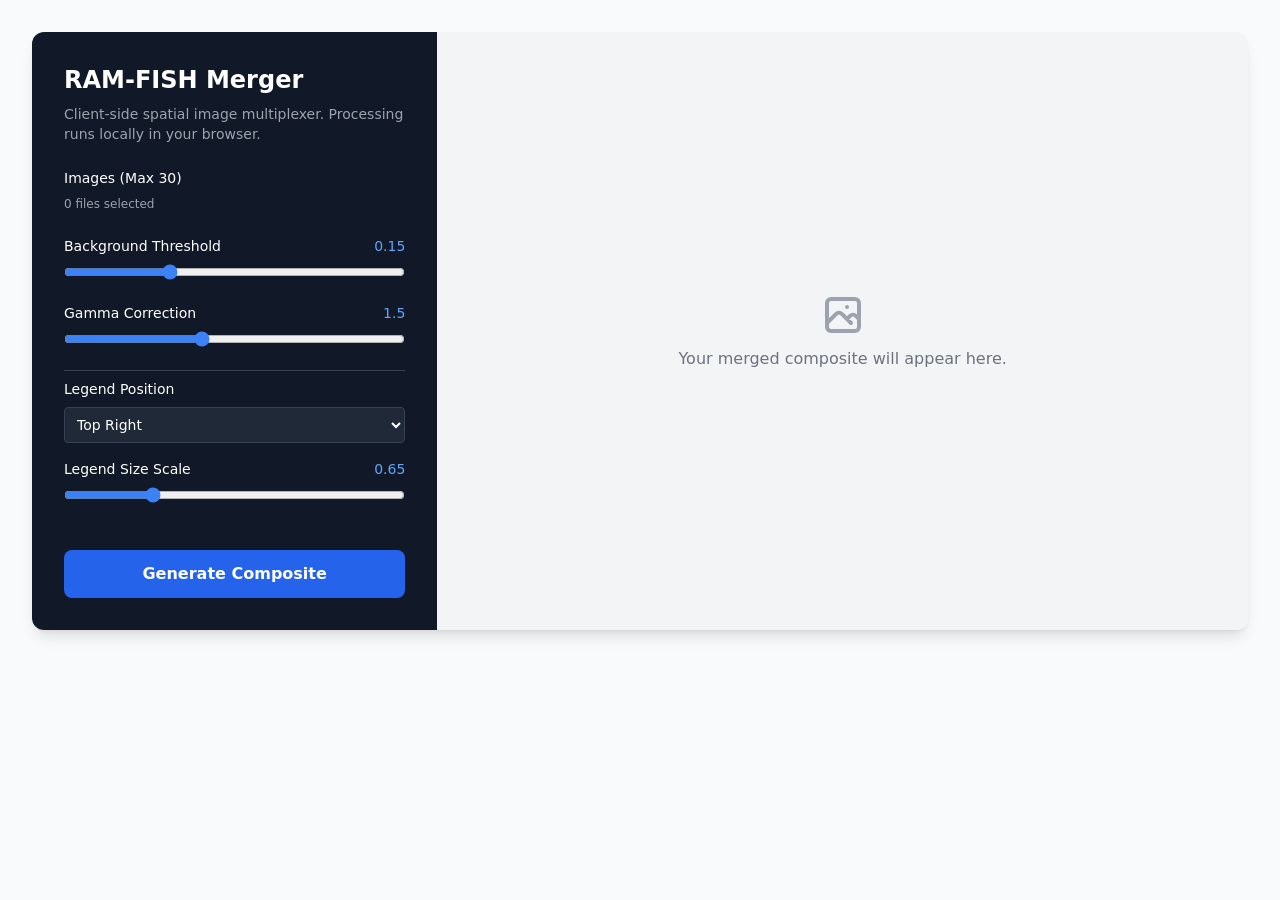
<file: components/merger/index.html>
<!DOCTYPE html>
<html lang="en">
<head>
    <meta charset="UTF-8">
    <meta name="viewport" content="width=device-width, initial-scale=1.0">
    <title>Multiplexed RNA-FISH Merger</title>
    <link rel="stylesheet" href="tailwind.css">
    <style>
        /* Ensures the canvas scales nicely within its container */
        #resultCanvas { max-width: 100%; max-height: 700px; object-fit: contain; }
        
        /* Slight styling to make color pickers look cleaner */
        input[type="color"]::-webkit-color-swatch-wrapper { padding: 0; }
        input[type="color"]::-webkit-color-swatch { border: none; border-radius: 4px; }
    </style>
</head>
<body class="bg-gray-50 min-h-screen text-gray-800 font-sans p-4 md:p-8">

    <div class="max-w-7xl mx-auto bg-white rounded-xl shadow-lg overflow-hidden flex flex-col md:flex-row">
        
        <div class="w-full md:w-1/3 bg-gray-900 text-white p-6 md:p-8 flex flex-col gap-6">
            <div>
                <h1 class="text-2xl font-bold mb-2">RAM-FISH Merger</h1>
                <p class="text-gray-400 text-sm">Client-side spatial image multiplexer. Processing runs locally in your browser.</p>
            </div>

            <form id="uploadForm" class="flex flex-col gap-6">
                <div>
                    <label class="block text-sm font-medium mb-2">Images (Max 30)</label>
                    <input type="file" id="fileInputUnused" multiple accept="image/*" style="display:none" 
                           class="block w-full text-sm text-gray-400 file:mr-4 file:py-2 file:px-4 file:rounded-md file:border-0 file:text-sm file:font-semibold file:bg-blue-600 file:text-white hover:file:bg-blue-700 cursor-pointer">
                    <p id="fileCount" class="text-xs text-gray-400 mt-2">0 files selected</p>
                </div>

                <!-- NEW: Dynamic Channel Colors Container -->
                <div id="channelColorsContainer" class="hidden flex flex-col gap-2 max-h-48 overflow-y-auto p-3 bg-gray-800 rounded border border-gray-700">
                    <!-- Color pickers injected here via JS -->
                </div>

                <div class="space-y-4">
                    <div>
                        <label class="flex justify-between text-sm font-medium">
                            <span>Background Threshold</span>
                            <span id="threshVal" class="text-blue-400">0.15</span>
                        </label>
                        <input type="range" id="threshold" min="0" max="0.5" step="0.01" value="0.15" class="w-full mt-2 accent-blue-500">
                    </div>

                    <div>
                        <label class="flex justify-between text-sm font-medium">
                            <span>Gamma Correction</span>
                            <span id="gammaVal" class="text-blue-400">1.5</span>
                        </label>
                        <input type="range" id="gamma" min="0.5" max="3.0" step="0.1" value="1.5" class="w-full mt-2 accent-blue-500">
                    </div>

                    <div class="pt-2 border-t border-gray-700">
                        <label class="block text-sm font-medium mb-2">Legend Position</label>
                        <select id="legendPos" class="w-full bg-gray-800 text-white border border-gray-700 rounded p-2 text-sm">
                            <option value="top_right">Top Right</option>
                            <option value="bottom_right">Bottom Right</option>
                            <option value="top_left">Top Left</option>
                            <option value="bottom_left">Bottom Left</option>
                        </select>
                    </div>

                    <div>
                        <label class="flex justify-between text-sm font-medium">
                            <span>Legend Size Scale</span>
                            <span id="textScaleVal" class="text-blue-400">0.65</span>
                        </label>
                        <input type="range" id="textScale" min="0.2" max="2.0" step="0.05" value="0.65" class="w-full mt-2 accent-blue-500">
                    </div>
                </div>

                <button type="submit" id="submitBtn" class="w-full bg-blue-600 hover:bg-blue-700 text-white font-bold py-3 px-4 rounded-lg transition duration-200 mt-4">
                    Generate Composite
                </button>
            </form>
        </div>

        <div class="w-full md:w-2/3 p-4 md:p-8 flex flex-col items-center justify-center bg-gray-100 min-h-[500px] relative">
            
            <div id="loading" class="hidden absolute inset-0 bg-gray-100/90 z-10 flex-col items-center justify-center gap-3">
                <div class="w-12 h-12 border-4 border-blue-600 border-t-transparent rounded-full animate-spin"></div>
                <p class="text-gray-800 font-bold">Processing pixels...</p>
                <p class="text-gray-500 text-sm">High-res images may take a few seconds.</p>
            </div>
            
            <canvas id="resultCanvas" class="hidden shadow-xl border border-gray-300 bg-black rounded"></canvas>
            
            <div id="placeholderText" class="text-center">
                <svg class="mx-auto h-12 w-12 text-gray-400" fill="none" viewBox="0 0 24 24" stroke="currentColor">
                    <path stroke-linecap="round" stroke-linejoin="round" stroke-width="2" d="M4 16l4.586-4.586a2 2 0 012.828 0L16 16m-2-2l1.586-1.586a2 2 0 012.828 0L20 14m-6-6h.01M6 20h12a2 2 0 002-2V6a2 2 0 00-2-2H6a2 2 0 00-2 2v12a2 2 0 002 2z" />
                </svg>
                <p class="mt-2 text-gray-500 font-medium">Your merged composite will appear here.</p>
            </div>
            
            <button id="downloadBtn" class="hidden mt-6 bg-green-600 hover:bg-green-700 text-white font-bold py-2 px-6 rounded-lg transition shadow-md">
                Download High-Res Image
            </button>
        </div>
    </div>

    <script>
        const GENE_COLORS_RGB = [
            [255, 0, 0], [0, 255, 0], [0, 0, 255], [0, 255, 255], [255, 0, 255],
            [255, 255, 0], [255, 165, 0], [128, 0, 128], [0, 128, 128], [128, 128, 0],
            [255, 100, 100], [100, 255, 100], [100, 100, 255], [255, 128, 128], [128, 255, 128],
            [128, 128, 255], [255, 200, 0], [255, 0, 200], [0, 255, 200], [200, 255, 0],
            [200, 0, 255], [0, 200, 255], [128, 0, 0], [0, 128, 0], [0, 0, 128],
            [128, 64, 0], [128, 0, 64], [0, 128, 64], [0, 64, 128], [64, 0, 128]
        ];

        // --- Helper Functions for Colors ---
        const rgbToHex = (r, g, b) => {
            return "#" + (1 << 24 | r << 16 | g << 8 | b).toString(16).slice(1);
        };

        const hexToRgb = (hex) => {
            const result = /^#?([a-f\d]{2})([a-f\d]{2})([a-f\d]{2})$/i.exec(hex);
            return result ? [
                parseInt(result[1], 16),
                parseInt(result[2], 16),
                parseInt(result[3], 16)
            ] : [255, 255, 255];
        };

        // UI Listeners
        document.getElementById('threshold').addEventListener('input', e => document.getElementById('threshVal').textContent = e.target.value);
        document.getElementById('gamma').addEventListener('input', e => document.getElementById('gammaVal').textContent = e.target.value);
        document.getElementById('textScale').addEventListener('input', e => document.getElementById('textScaleVal').textContent = e.target.value);
        
        // RAMFISH Studio: images are preloaded instead of picked with "Choose Files".
        const fileInput = { files: [], addEventListener: (type, fn) => { fileInput._onchange = fn; } };
        const colorContainer = document.getElementById('channelColorsContainer');

        fileInput.addEventListener('change', e => {
            const files = Array.from(e.target.files);
            const count = files.length;
            document.getElementById('fileCount').textContent = `${count} file${count !== 1 ? 's' : ''} selected (Max 30)`;
            
            // Clear and hide if no files
            colorContainer.innerHTML = '';
            if (count === 0) {
                colorContainer.classList.add('hidden');
                return;
            }

            // Populate UI color pickers
            colorContainer.classList.remove('hidden');
            let colorIdx = 0;
            
            files.forEach((file, index) => {
                const name = file.name.replace(/\.[^/.]+$/, "");
                
                // Determine default color based on previous logic
                let rgb;
                if (name.toUpperCase() === 'DAPI') {
                    rgb = [200, 200, 200];
                } else {
                    rgb = GENE_COLORS_RGB[colorIdx % GENE_COLORS_RGB.length];
                    colorIdx++;
                }

                const hexColor = rgbToHex(rgb[0], rgb[1], rgb[2]);

                const row = document.createElement('div');
                row.className = 'flex justify-between items-center bg-gray-700/50 p-2 rounded';
                row.innerHTML = `
                    <span class="text-sm text-gray-200 truncate w-3/4 pr-2" title="${name}">${name}</span>
                    <input type="color" id="color_${index}" value="${hexColor}" class="w-8 h-8 rounded cursor-pointer bg-transparent border-0 shrink-0">
                `;
                colorContainer.appendChild(row);
            });
        });

        const loadImage = (file) => {
            return new Promise((resolve, reject) => {
                const img = new Image();
                img.onload = () => resolve({ img, name: file.name.replace(/\.[^/.]+$/, "") });
                img.onerror = reject;
                img.src = file.url || URL.createObjectURL(file);
            });
        };

        // Main Processing Logic
        document.getElementById('uploadForm').addEventListener('submit', async (e) => {
            e.preventDefault();
            if (fileInput.files.length === 0) return alert("Please select at least one image.");
            if (fileInput.files.length > 30) return alert("Maximum 30 images allowed.");

            // UI Loading State
            document.getElementById('submitBtn').disabled = true;
            document.getElementById('loading').classList.remove('hidden');
            document.getElementById('loading').classList.add('flex');
            document.getElementById('placeholderText').classList.add('hidden');
            document.getElementById('downloadBtn').classList.add('hidden');

            const threshold = parseFloat(document.getElementById('threshold').value);
            const gamma = parseFloat(document.getElementById('gamma').value);
            const legendPos = document.getElementById('legendPos').value;
            const textScale = parseFloat(document.getElementById('textScale').value);

            setTimeout(async () => {
                try {
                    const files = Array.from(fileInput.files);
                    const loadedImages = await Promise.all(files.map(loadImage));
                    
                    // NEW: Read user-selected colors from the UI
                    loadedImages.forEach((item, index) => {
                        const colorInput = document.getElementById(`color_${index}`);
                        item.color = hexToRgb(colorInput.value);
                    });

                    const width = loadedImages[0].img.width;
                    const height = loadedImages[0].img.height;

                    const offCanvas = document.createElement('canvas');
                    offCanvas.width = width;
                    offCanvas.height = height;
                    const offCtx = offCanvas.getContext('2d', { willReadFrequently: true });

                    const totalPixels = width * height;
                    const compR = new Float32Array(totalPixels);
                    const compG = new Float32Array(totalPixels);
                    const compB = new Float32Array(totalPixels);

                    for (let imgIdx = 0; imgIdx < loadedImages.length; imgIdx++) {
                        const { img, color } = loadedImages[imgIdx];
                        
                        offCtx.drawImage(img, 0, 0, width, height);
                        const imgData = offCtx.getImageData(0, 0, width, height).data;

                        let maxVal = 1;
                        for (let i = 0; i < imgData.length; i += 4) {
                            let gray = (imgData[i] + imgData[i+1] + imgData[i+2]) / 3;
                            if (gray > maxVal) maxVal = gray;
                        }

                        for (let i = 0, px = 0; i < imgData.length; i += 4, px++) {
                            let gray = (imgData[i] + imgData[i+1] + imgData[i+2]) / 3;
                            let norm = gray / maxVal;
                            
                            if (norm < threshold) {
                                norm = 0;
                            } else {
                                norm = Math.pow(norm, gamma);
                            }

                            compR[px] += (norm * color[0]) * 0.7;
                            compG[px] += (norm * color[1]) * 0.7;
                            compB[px] += (norm * color[2]) * 0.7;
                        }
                    }

                    const canvas = document.getElementById('resultCanvas');
                    canvas.width = width;
                    canvas.height = height;
                    const ctx = canvas.getContext('2d');
                    const finalImgData = ctx.createImageData(width, height);

                    for (let i = 0, px = 0; i < finalImgData.data.length; i += 4, px++) {
                        finalImgData.data[i] = Math.min(255, compR[px]);
                        finalImgData.data[i+1] = Math.min(255, compG[px]);
                        finalImgData.data[i+2] = Math.min(255, compB[px]);
                        finalImgData.data[i+3] = 255;
                    }
                    ctx.putImageData(finalImgData, 0, 0);

                    const baseScale = width / 1000;
                    const scale = baseScale * textScale; 
                    
                    const radius = 15 * scale;
                    const spacing = 60 * scale;
                    const fontSize = 40 * scale;
                    const marginX = 40 * baseScale;
                    const marginY = 40 * baseScale;
                    
                    ctx.font = `${fontSize}px Arial`;
                    ctx.textBaseline = "middle";
                    
                    let maxTextWidth = 0;
                    loadedImages.forEach(item => {
                        let textWidth = ctx.measureText(item.name).width;
                        if(textWidth > maxTextWidth) maxTextWidth = textWidth;
                    });
                    
                    const legendWidth = (radius * 2) + 20 + maxTextWidth;
                    const legendHeight = loadedImages.length * spacing;

                    let startX, startY;
                    
                    if (legendPos.includes("right")) {
                        startX = width - legendWidth - marginX;
                    } else {
                        startX = marginX;
                    }

                    if (legendPos.includes("bottom")) {
                        startY = height - legendHeight - marginY + (spacing/2);
                    } else {
                        startY = marginY + (spacing/2);
                    }

                    loadedImages.forEach((item, index) => {
                        const color = item.color;
                        const y = startY + (index * spacing);
                        
                        ctx.beginPath();
                        ctx.arc(startX + radius, y, radius, 0, 2 * Math.PI, false);
                        ctx.fillStyle = `rgb(${color[0]}, ${color[1]}, ${color[2]})`;
                        ctx.fill();

                        ctx.fillStyle = "white";
                        ctx.fillText(item.name, startX + (radius * 2) + (15 * scale), y);
                    });

                    canvas.classList.remove('hidden');
                    document.getElementById('downloadBtn').classList.remove('hidden');

                } catch (error) {
                    console.error(error);
                    alert("Error processing images. Ensure they are the same dimensions.");
                    document.getElementById('placeholderText').classList.remove('hidden');
                } finally {
                    document.getElementById('loading').classList.add('hidden');
                    document.getElementById('loading').classList.remove('flex');
                    document.getElementById('submitBtn').disabled = false;
                }
            }, 50); 
        });

        document.getElementById('downloadBtn').addEventListener('click', () => {
            const canvas = document.getElementById('resultCanvas');
            const link = document.createElement('a');
            link.download = 'multiplex_composite.jpg';
            link.href = canvas.toDataURL('image/jpeg', 0.95);
            link.click();
            // RAMFISH Studio: also save the composite into the project's 5_merge/ folder.
            toStreamlit("streamlit:setComponentValue", {value: {name: link.download, data: link.href, nonce: Date.now()}, dataType: "json"});
        });

        // --- RAMFISH Studio: Streamlit component messaging ---
        function toStreamlit(type, data) {
            window.parent.postMessage(Object.assign({isStreamlitMessage: true, type: type}, data), "*");
        }
        let currentToken = null;
        window.addEventListener("message", (event) => {
            if (event.data.type !== "streamlit:render") return;
            const a = event.data.args;
            if (a.token !== currentToken) {
                currentToken = a.token;
                fileInput.files = a.files;
                fileInput._onchange({ target: fileInput });
            }
        });
        new ResizeObserver(() => toStreamlit("streamlit:setFrameHeight", {height: document.body.scrollHeight + 20}))
            .observe(document.body);
        toStreamlit("streamlit:componentReady", {apiVersion: 1});
    </script>
</body>
</html>
</file>
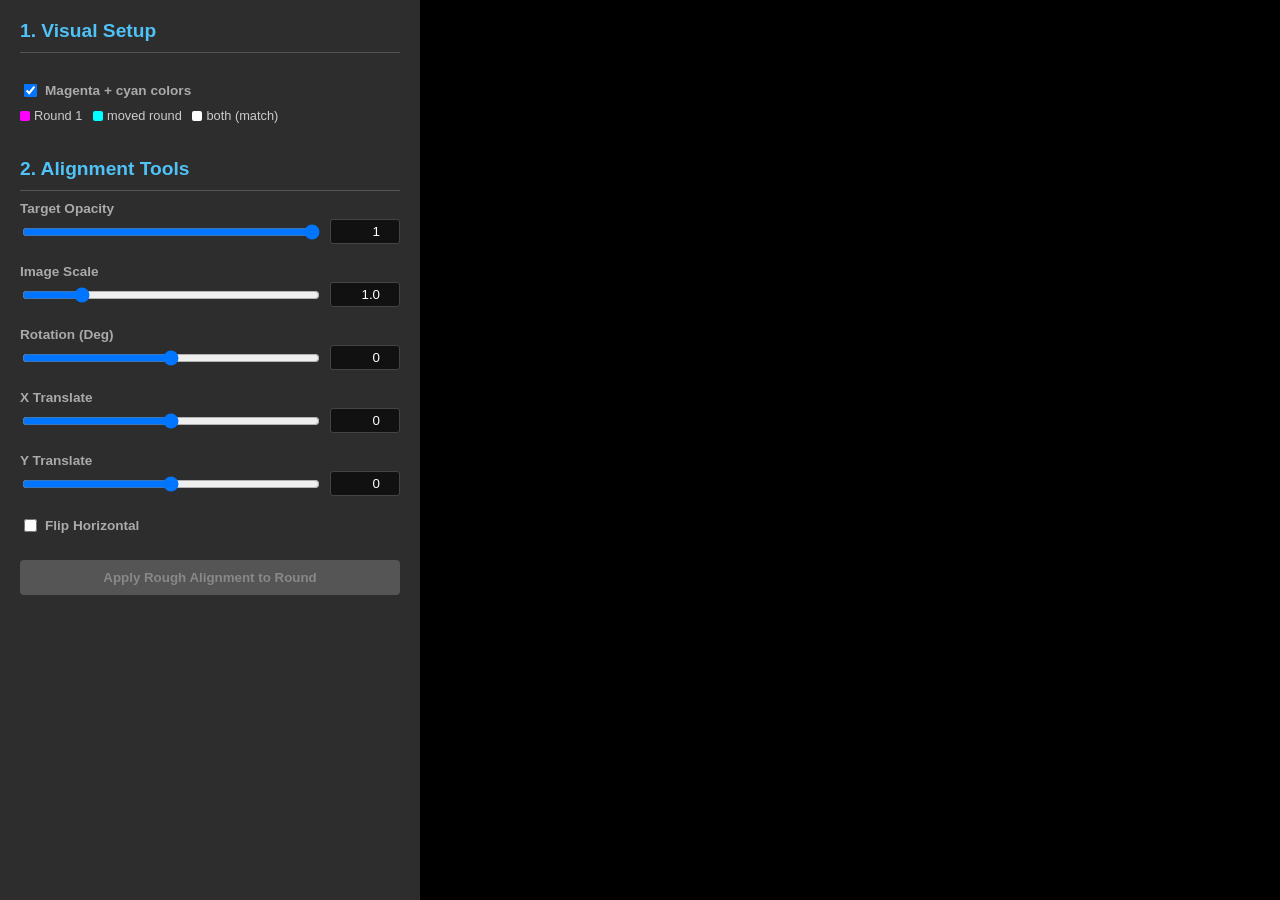
<file: components/rough_aligner/index.html>
<!DOCTYPE html>
<html lang="en">
<head>
    <meta charset="UTF-8">
    <title>RAM-FISH Fullstack Aligner</title>
    <style>
        body { margin: 0; padding: 0; display: flex; height: 100vh; font-family: sans-serif; background-color: #1e1e1e; color: #fff; overflow: hidden; }
        #controls { width: 380px; background-color: #2d2d2d; padding: 20px; box-shadow: 2px 0 5px rgba(0,0,0,0.5); overflow-y: auto; z-index: 10; display: flex; flex-direction: column; gap: 10px;}
        #viewport { flex-grow: 1; overflow: hidden; background-color: #000; position: relative; cursor: grab; display: flex; align-items: center; justify-content: center;}
        #viewport:active { cursor: grabbing; }
        
        #canvas-wrapper { position: relative; transform-origin: center center; isolation: isolate; background: #000; }
        .img-layer { position: absolute; top: 0; left: 0; transform-origin: center center; width: 100%; height: 100%; pointer-events: none;}
        #ref-img { z-index: 1; }
        #target-img { z-index: 2; opacity: 0.5; }
        /* color mode: Round 1 magenta, moved round cyan, added up so matching tissue turns white */
        body.colors #ref-img { filter: url(#to-magenta); }
        body.colors #target-img { filter: url(#to-cyan); mix-blend-mode: lighten; }
        .legend { font-size: 0.8rem; color: #ccc; margin: -4px 0 8px 0; line-height: 1.5; }
        .sw { display: inline-block; width: 10px; height: 10px; border-radius: 2px; margin-right: 4px; vertical-align: -1px; }
        
        h2 { margin: 0; border-bottom: 1px solid #555; padding-bottom: 10px; color: #4fc3f7; font-size: 1.2rem;}
        label { display: block; margin-bottom: 3px; font-size: 0.85rem; color: #aaa; font-weight: bold;}
        input[type="text"] { width: 100%; padding: 7px; background: #111; color: white; border: 1px solid #444; box-sizing: border-box; margin-bottom: 5px; border-radius: 3px; font-size: 0.8rem;}
        
        .input-group { display: flex; gap: 5px; margin-bottom: 10px;}
        .input-group button { width: auto; padding: 7px 10px; flex-shrink: 0;}
        
        .slider-container { display: flex; align-items: center; justify-content: space-between; margin-bottom: 10px;}
        input[type="range"] { flex-grow: 1; margin-right: 10px; }
        .num-input { width: 60px; text-align: right; background: #111; color: white; border: 1px solid #444; padding: 4px; border-radius: 3px;}
        
        button { width: 100%; padding: 10px; background-color: #4CAF50; color: white; border: none; cursor: pointer; font-weight: bold; border-radius: 4px; transition: 0.2s;}
        button:hover { background-color: #45a049; }
        button:disabled { background-color: #555; cursor: not-allowed; color: #888;}
        .btn-blue { background-color: #2196F3; }
        .btn-blue:hover { background-color: #1976D2; }
        .btn-gray { background-color: #666; }
        .btn-gray:hover { background-color: #555; }
        
        #status-box { padding: 10px; background: #111; border: 1px solid #444; font-family: monospace; font-size: 0.8rem; display: none; margin-top: 10px;}
        .loader { display: none; text-align: center; font-size: 0.9rem; color: #4fc3f7; margin-top: 5px;}
    </style>
</head>
<body>

    <div id="controls">
        <h2>1. Visual Setup</h2>
        <div id="round-info" style="font-size:0.85rem; color:#ddd; line-height:1.5;"></div>

        <div style="display:flex; align-items:center; margin-top: 8px;"><input type="checkbox" id="colors" checked style="margin-right:8px;"><label for="colors" style="margin:0;">Magenta + cyan colors</label></div>
        <div class="legend" id="color-legend"><span class="sw" style="background:#ff00ff"></span>Round 1 &nbsp; <span class="sw" style="background:#00ffff"></span>moved round &nbsp; <span class="sw" style="background:#fff"></span>both (match)</div>

        <h2 style="margin-top:15px;">2. Alignment Tools</h2>
        <div><label>Target Opacity</label><div class="slider-container"><input type="range" id="opacity" min="0" max="1" step="0.05" value="0.5"><input type="number" id="op-num" class="num-input" value="0.5" step="0.05"></div></div>
        <div><label>Image Scale</label><div class="slider-container"><input type="range" id="img-scale" min="0.1" max="5.0" step="0.01" value="1.0"><input type="number" id="scale-num" class="num-input" value="1.0" step="0.01"></div></div>
        <div><label>Rotation (Deg)</label><div class="slider-container"><input type="range" id="rotation" min="-180" max="180" step="0.05" value="0"><input type="number" id="rot-num" class="num-input" value="0" step="0.05"></div></div>
        <div><label>X Translate</label><div class="slider-container"><input type="range" id="x-trans" min="-1000" max="1000" step="0.5" value="0"><input type="number" id="x-num" class="num-input" value="0" step="0.5"></div></div>
        <div><label>Y Translate</label><div class="slider-container"><input type="range" id="y-trans" min="-1000" max="1000" step="0.5" value="0"><input type="number" id="y-num" class="num-input" value="0" step="0.5"></div></div>
        <div style="display:flex; align-items:center; margin-bottom: 15px;"><input type="checkbox" id="flip-h" style="margin-right:8px;"><label for="flip-h" style="margin:0;">Flip Horizontal</label></div>

        <button id="process-btn" disabled>Apply Rough Alignment to Round</button>
        <div id="status-box"></div>
    </div>

    <svg width="0" height="0" style="position:absolute">
        <filter id="to-magenta" color-interpolation-filters="sRGB"><feColorMatrix type="matrix" values="0.3 0.59 0.11 0 0  0 0 0 0 0  0.3 0.59 0.11 0 0  0 0 0 1 0"/></filter>
        <filter id="to-cyan" color-interpolation-filters="sRGB"><feColorMatrix type="matrix" values="0 0 0 0 0  0.3 0.59 0.11 0 0  0.3 0.59 0.11 0 0  0 0 0 1 0"/></filter>
    </svg>

    <div id="viewport">
        <div id="canvas-wrapper">
            <img id="ref-img" class="img-layer">
            <img id="target-img" class="img-layer">
        </div>
    </div>

    <script>
        let currentScaleRatio = 1.0;
        let currentToken = null;
        let pendingNonce = null;

        // --- Streamlit component messaging ---
        function toStreamlit(type, data) {
            window.parent.postMessage(Object.assign({isStreamlitMessage: true, type: type}, data), "*");
        }
        function setFrameHeight(h) { toStreamlit("streamlit:setFrameHeight", {height: h}); }

        function setTools(p) {
            const pairs = [['img-scale','scale-num', p.img_scale], ['rotation','rot-num', p.rotation],
                           ['x-trans','x-num', p.tx], ['y-trans','y-num', p.ty]];
            pairs.forEach(([r, n, val]) => { document.getElementById(r).value = val; document.getElementById(n).value = val; });
            document.getElementById('flip-h').checked = !!p.flip;
            updateAlign();
        }

        // Fit the loaded images inside the viewport (mouse wheel zoom and drag pan work as before).
        function fitToViewport(prevW, prevH) {
            const vp = document.getElementById('viewport');
            scale = Math.min(vp.clientWidth / prevW, vp.clientHeight / prevH) * 0.95;
            panX = 0; panY = 0;
            updateViewport();
        }

        // --- Load images sent by Studio ---
        window.addEventListener("message", (event) => {
            if (event.data.type !== "streamlit:render") return;
            const a = event.data.args;
            document.body.style.height = a.height + "px";
            setFrameHeight(a.height);
            document.getElementById('round-info').innerHTML = a.info;

            if (a.token !== currentToken) {
                currentToken = a.token;
                const wrapper = document.getElementById('canvas-wrapper');
                wrapper.style.width = a.target.prev_w + 'px';
                wrapper.style.height = a.target.prev_h + 'px';
                document.getElementById('ref-img').src = a.ref.src;
                document.getElementById('target-img').src = a.target.src;

                // Critical Math: Store the ratio of Native / UI pixels
                currentScaleRatio = a.target.orig_w / a.target.prev_w;
                setTools(a.initial);
                fitToViewport(a.target.prev_w, a.target.prev_h);
                document.getElementById('process-btn').disabled = false;
            }

            const btn = document.getElementById('process-btn');
            const status = document.getElementById('status-box');
            if (a.status && a.status.nonce === pendingNonce) {
                status.style.display = 'block';
                status.style.color = a.status.ok ? '#4CAF50' : '#ff5252';
                status.innerText = a.status.message;
                btn.disabled = false;
                btn.innerText = "Apply Rough Alignment to Round";
                pendingNonce = null;
            }
        });

        // --- UI Sync & Transforms ---
        function syncInputs(rangeId, numId) {
            const r = document.getElementById(rangeId), n = document.getElementById(numId);
            r.addEventListener('input', () => { n.value = r.value; updateAlign(); });
            n.addEventListener('input', () => { r.value = n.value; updateAlign(); });
        }
        syncInputs('opacity', 'op-num');
        syncInputs('rotation', 'rot-num');
        syncInputs('x-trans', 'x-num');
        syncInputs('y-trans', 'y-num');
        syncInputs('img-scale', 'scale-num');
        document.getElementById('flip-h').addEventListener('change', updateAlign);

        // Colors on: both pictures fully shown and added up (opacity 1); off: gray, the top one half see-through.
        function setColors(on, setOpacity) {
            document.body.classList.toggle('colors', on);
            document.getElementById('color-legend').style.display = on ? 'block' : 'none';
            if (setOpacity) {
                const v = on ? 1.0 : 0.5;
                document.getElementById('opacity').value = v;
                document.getElementById('op-num').value = v;
                updateAlign();
            }
        }
        document.getElementById('colors').addEventListener('change', e => setColors(e.target.checked, true));
        setColors(true, true);

        function updateAlign() {
            const op = document.getElementById('opacity').value;
            const rot = document.getElementById('rotation').value;
            const x = document.getElementById('x-trans').value;
            const y = document.getElementById('y-trans').value;
            const imgScale = document.getElementById('img-scale').value;
            const flip = document.getElementById('flip-h').checked ? -1 : 1;

            const target = document.getElementById('target-img');
            target.style.opacity = op;
            // Apply flip and scale simultaneously to avoid overwriting properties
            target.style.transform = `translate(${x}px, ${y}px) rotate(${rot}deg) scale(${flip * imgScale}, ${imgScale})`;
        }

        // --- Viewport Panning/Zooming ---
        let scale = 1, panX = 0, panY = 0, dragging = false, sx, sy;
        const v = document.getElementById('viewport'), w = document.getElementById('canvas-wrapper');
        function updateViewport() { w.style.transform = `translate(${panX}px, ${panY}px) scale(${scale})`; }
        
        v.addEventListener('wheel', e => { e.preventDefault(); scale += e.deltaY * -0.001; scale = Math.max(0.1, scale); updateViewport(); });
        v.addEventListener('mousedown', e => { if(e.target.tagName !== 'INPUT' && e.target.tagName !== 'BUTTON') { dragging=true; sx=e.clientX-panX; sy=e.clientY-panY; }});
        v.addEventListener('mousemove', e => { if(dragging){ e.preventDefault(); panX=e.clientX-sx; panY=e.clientY-sy; updateViewport(); }});
        window.addEventListener('mouseup', () => dragging=false);

        // --- Batch Process Round ---
        document.getElementById('process-btn').addEventListener('click', () => {
            const btn = document.getElementById('process-btn');
            const status = document.getElementById('status-box');

            btn.disabled = true;
            btn.innerText = "Processing Round...";
            status.style.display = 'block';
            status.style.color = '#fff';
            status.innerText = "Aligning all images in round...";

            pendingNonce = Date.now();
            const payload = {
                nonce: pendingNonce,
                scale_ratio: currentScaleRatio,
                tx: document.getElementById('x-trans').value,
                ty: document.getElementById('y-trans').value,
                rotation: document.getElementById('rotation').value,
                img_scale: document.getElementById('img-scale').value,
                flip: document.getElementById('flip-h').checked
            };
            toStreamlit("streamlit:setComponentValue", {value: payload, dataType: "json"});
        });

        toStreamlit("streamlit:componentReady", {apiVersion: 1});
    </script>
</body>
</html>
</file>
